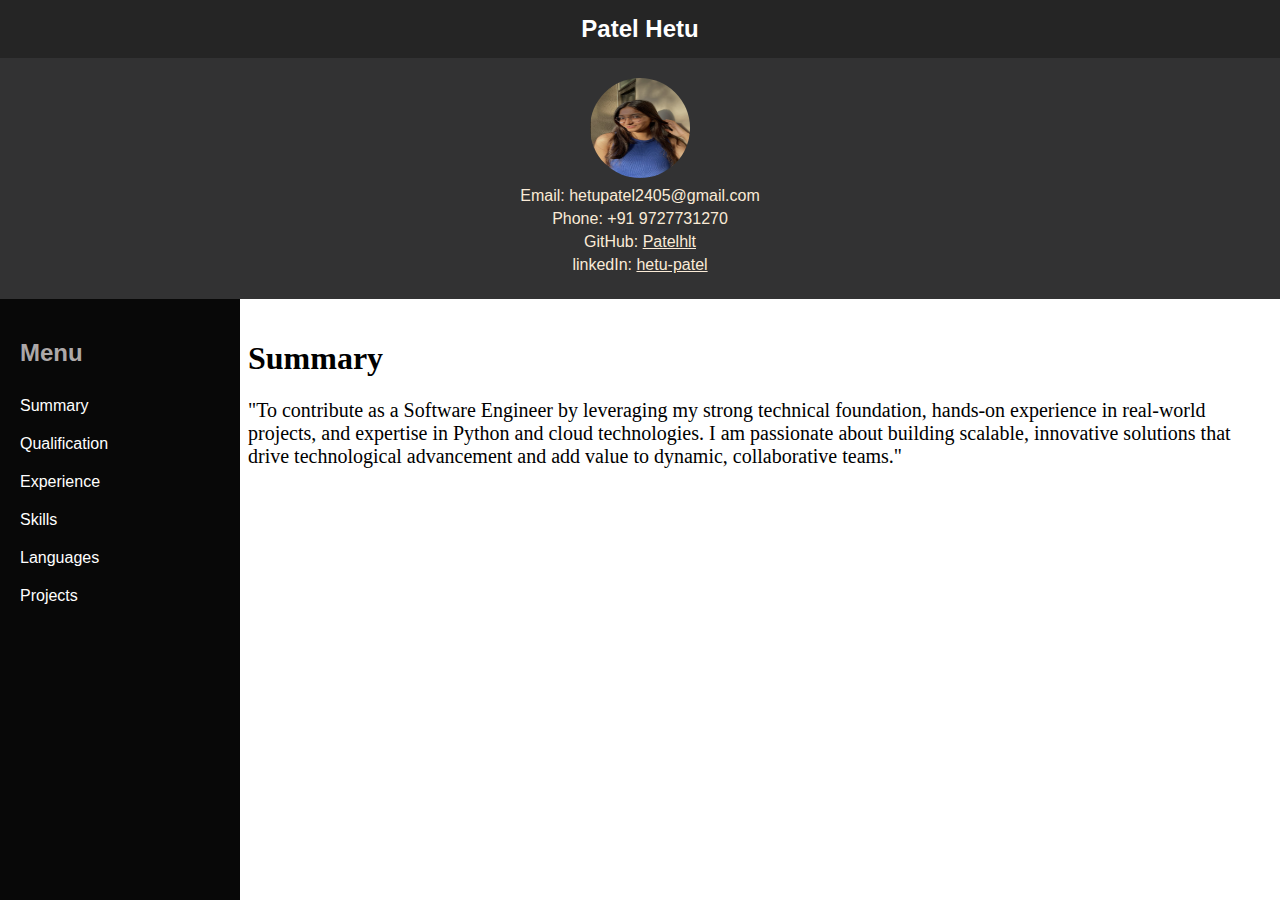
<file: lab4/index.html>
<!DOCTYPE html>
<html lang="en">
<head>
    <meta charset="UTF-8">
    <meta name="viewport" content="width=device-width, initial-scale=1.0">
    <title>My Resume</title>
    <link rel="stylesheet" href="style.css">
    
</head>
<body>
    <div class="main-header">Patel Hetu</div>
        <div class="header">
            
            <img src="hetu.png" alt="Profile Photo">
            <p style="color: antiquewhite">Email: hetupatel2405@gmail.com</p>
            <p style="color: antiquewhite">Phone: +91 9727731270</p>
            <p style="color: antiquewhite">
                GitHub: <a href="https://github.com/Patelhlt" style="color: antiquewhite;">Patelhlt</a>
            </p>
            <p style="color: antiquewhite">
                linkedIn: <a href="https://www.linkedin.com/in/hetu-patel-04044127b/" style="color: antiquewhite;">hetu-patel</a>
            </p>
         </div>   
    <div class="container">
        <div class="sidebar">
            <h2>Menu</h2>
            <a href="summary.html" target="contentFrame">Summary</a>
            <a href="qualification.html" target="contentFrame">Qualification</a>
            <a href="experience.html" target="contentFrame">Experience</a>
            <a href="skills.html" target="contentFrame">Skills</a>
            <a href="languages.html" target="contentFrame">Languages</a>
            <a href="projects.html" target="contentFrame">Projects</a>

        </div>
        <div class="content">
            <iframe name="contentFrame" src="summary.html"></iframe>
        </div>
    </div>
</body>
</html>
</file>
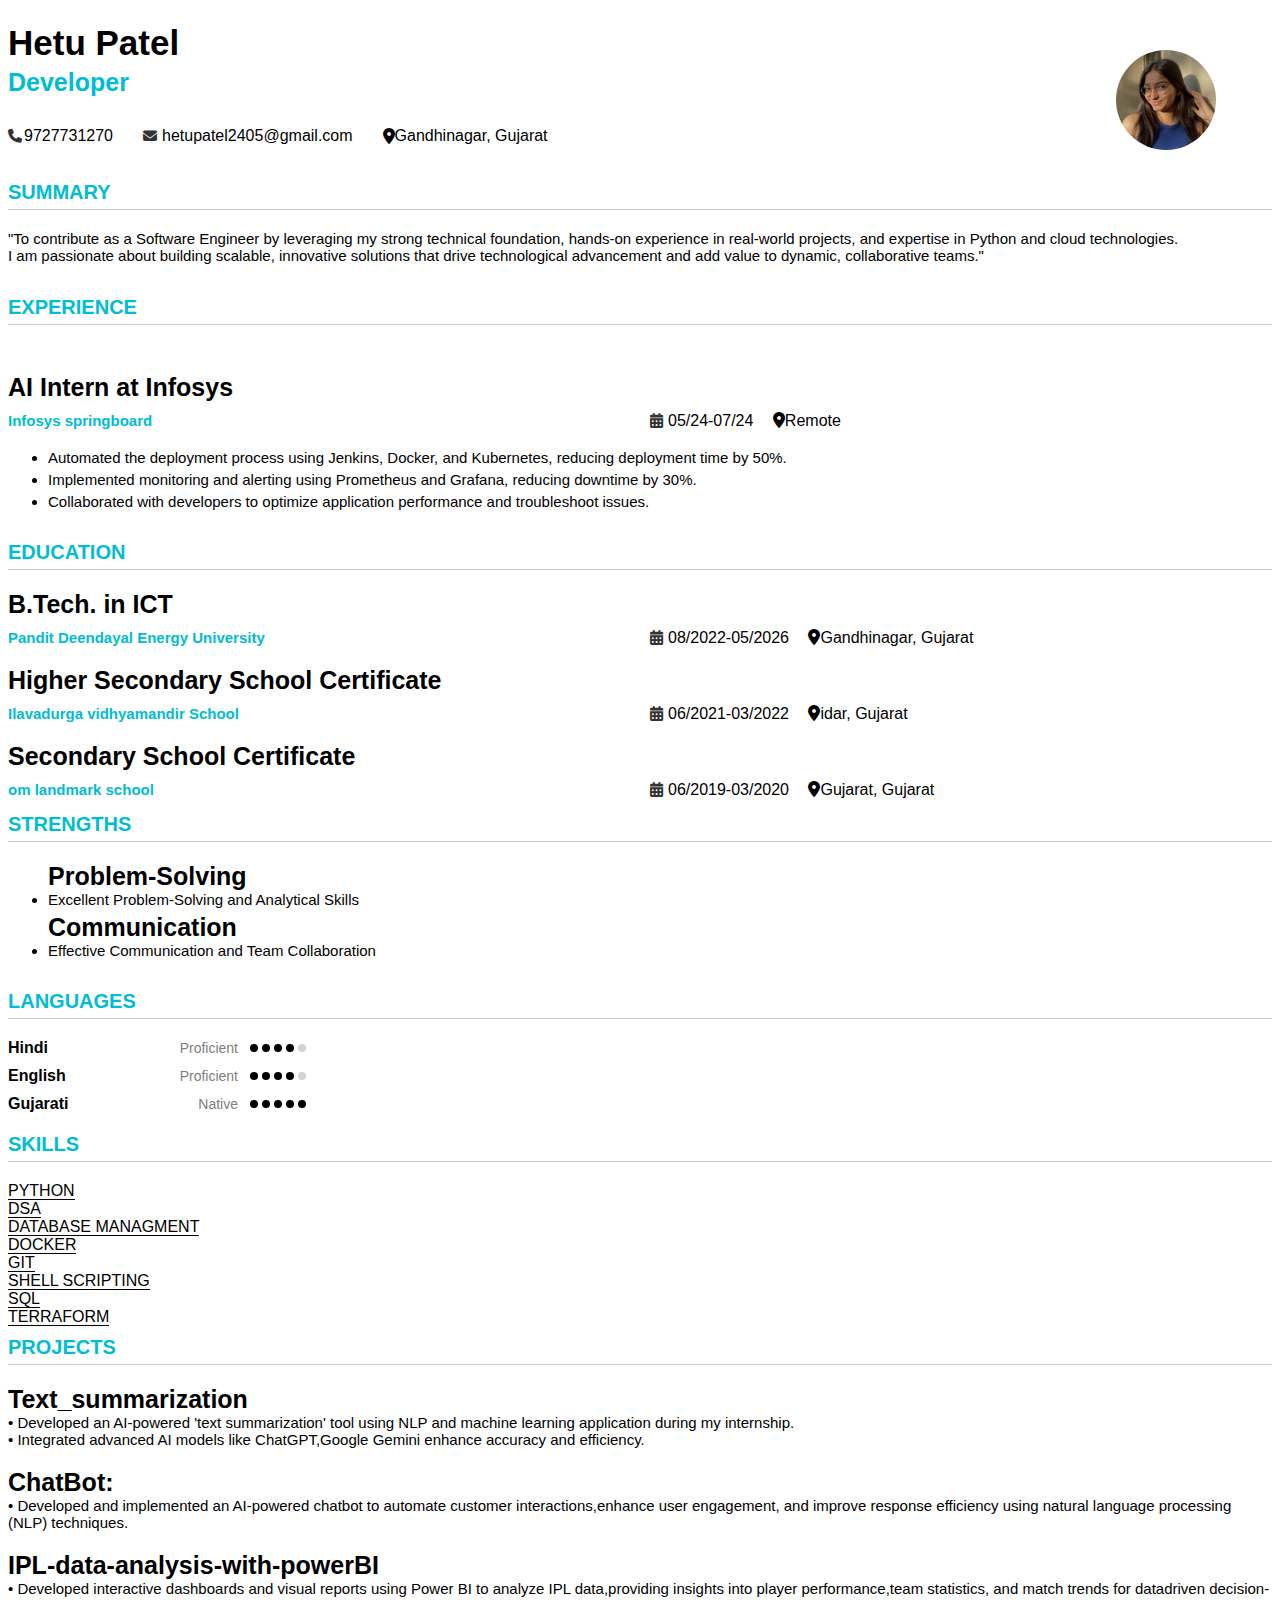
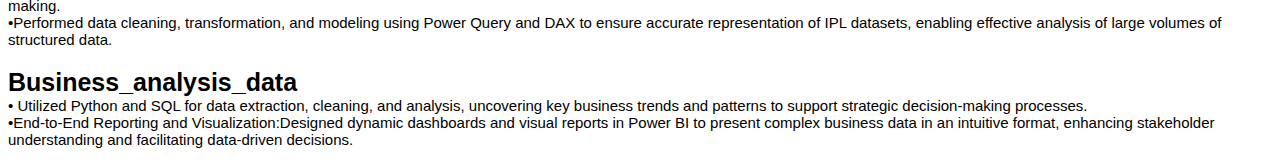
<file: lab5/index.html>
<!DOCTYPE html>
<html lang="en">
<head>
  <link rel="stylesheet" href="styles.css">
  <link rel="stylesheet" href="https://cdnjs.cloudflare.com/ajax/libs/font-awesome/6.5.1/css/all.min.css">
  <meta charset="UTF-8">
  <meta name="viewport" content="width=device-width, initial-scale=1.0">
  <title>Hetu patel Resume</title>
</head>
<body>
  <header>
    <h1>Hetu Patel</h1>
    <div class="info-container">
      <h2>Developer</h2>
      <div class="contact-info">
        <p><i class="fas fa-phone"></i> 9727731270</p>
        <p><i class="fas fa-envelope"></i> hetupatel2405@gmail.com</p>
        <p><i class="fas fa-map-marker-alt"></i> Gandhinagar, Gujarat</p>
      </div>
    </div>
    <img src="pic.png" alt="Profile Photo">
  </header>
  <div class="grid-container"></div>
    <div class="left-column">
      <h3>Summary</h3>
      <p>"To contribute as a Software Engineer by leveraging my strong technical foundation, hands-on experience in real-world projects,
        and expertise in Python and cloud technologies. <br> I am passionate about building scalable, innovative solutions that drive
        technological advancement and add value to dynamic, collaborative teams." </h3>
        <br><br>

        <h3>EXPERIENCE</h3>
        <br>
      <a><b>AI Intern at Infosys</b></a>
      <div class="inner-grid">
        <div class="inner-left-column">
          <h4>Infosys springboard</h4>
        </div>
        <div class="inner-right-column">
          <span class="tab"><i class="fas fa-calendar-alt"></i>05/24-07/24</span>
          <span class="tab"><i class="fas fa-map-marker-alt"></i>Remote</span>
        </div>
      </div>
      <ul>
        <li>Automated the deployment process using Jenkins, Docker, and Kubernetes, reducing deployment time by 50%.</li>
        <li>Implemented monitoring and alerting using Prometheus and Grafana, reducing downtime by 30%.</li>
        <li>Collaborated with developers to optimize application performance and troubleshoot issues.</li>
      </ul>
      <h3>Education</h3>
      <a><b>B.Tech. in ICT</b></a>
      <div class="inner-grid">
        <div class="inner-left-column">
          <h4>Pandit Deendayal Energy University</h4>
        </div>
        <div class="inner-right-column">
          <span class="tab"><i class="fas fa-calendar-alt"></i>08/2022-05/2026</span>
          <span class="tab"><i class="fas fa-map-marker-alt"></i>Gandhinagar, Gujarat</span>
        </div>
      </div>
      <a><b>Higher Secondary School Certificate</b></a>
      <div class="inner-grid">
        <div class="inner-left-column">
          <h4>Ilavadurga vidhyamandir School</h4>
        </div>
        <div class="inner-right-column">
          <span class="tab"><i class="fas fa-calendar-alt"></i>06/2021-03/2022</span>
          <span class="tab"><i class="fas fa-map-marker-alt"></i>idar, Gujarat</span>
        </div>
      </div>
      <a><b>Secondary School Certificate</b></a>
      <div class="inner-grid">
        <div class="inner-left-column">
          <h4>om landmark school</h4>
        </div>
        <div class="inner-right-column">
          <span class="tab"><i class="fas fa-calendar-alt"></i>06/2019-03/2020</span>
          <span class="tab"><i class="fas fa-map-marker-alt"></i>Gujarat, Gujarat</span>
        </div>
      </div>
      </div>
    <div class="right-column">
      <h3>STRENGTHS</h3>
      <ul>
        <b>Problem-Solving</b>
        <li>Excellent Problem-Solving and Analytical Skills</li>
        <b>Communication</b>
        <li>Effective Communication and Team Collaboration</li>
      </ul>
      <h3>Languages</h3>
      <div class="languages">
        <div class="language">
          <span class="lang-name">Hindi</span>
          <span class="lang-level">Proficient</span>
          <div class="dots">
            <span class="dot filled"></span>
            <span class="dot filled"></span>
            <span class="dot filled"></span>
            <span class="dot filled"></span>
            <span class="dot empty"></span>
          </div>
        </div>
        <div class="language">
          <span class="lang-name">English</span>
          <span class="lang-level">Proficient</span>
          <div class="dots">
            <span class="dot filled"></span>
            <span class="dot filled"></span>
            <span class="dot filled"></span>
            <span class="dot filled"></span>
            <span class="dot empty"></span>
          </div>
        </div>
        <div class="language">
          <span class="lang-name">Gujarati</span>
          <span class="lang-level">Native</span>
          <div class="dots">
            <span class="dot filled"></span>
            <span class="dot filled"></span>
            <span class="dot filled"></span>
            <span class="dot filled"></span>
            <span class="dot filled"></span>
          </div>
        </div>
      </div>
      <h3>Skills</h3>
      <div class="skills">
        <div class="skill">
          <span class="skill-name">Python</span><br>
          <span class="skill-name">DSA</span><br>
          <span class="skill-name">Database Managment</span><br>
          <span class="skill-name">DOCker</span><br>
          <span class="skill-name">git</span><br>
          <span class="skill-name">shell scripting</span><br>
          <span class="skill-name">sql</span><br>
          <span class="skill-name">terraform</span><br>
        </div>
      </div>
      <h3>Projects</h3>
    <li><b>Text_summarization</b> <a href="https://github.com/Patelhlt/text-summarizer"></a>
    <p>• Developed an AI-powered 'text summarization' tool using NLP and machine learning application during my internship.
        <br>• Integrated advanced AI models like ChatGPT,Google Gemini enhance accuracy and efficiency.</p></li>
    <li><b>ChatBot:</b><a href="https://github.com/Patelhlt/Chatbot"></a><p>• Developed and implemented an AI-powered chatbot to automate customer interactions,enhance user engagement, and improve response efficiency using natural language processing (NLP) techniques.</p></li>
    <li><b>IPL-data-analysis-with-powerBI</b><a href="https://github.com/Patelhlt/IPL-data-analysis-with-powerBI"></a><p>• Developed interactive dashboards and visual
        reports using Power BI to analyze IPL data,providing insights into player performance,team statistics, and match trends for datadriven decision-making.
        <br>•Performed data cleaning, transformation, and modeling using Power Query and DAX to ensure accurate representation of IPL datasets, enabling effective analysis of large volumes of structured data.</p></li>
    <li><b>Business_analysis_data</b><a href="https://github.com/Patelhlt/Business_analysis_data"></a><p>• Utilized Python and SQL for data extraction, cleaning, and analysis, uncovering key business trends and patterns to support strategic decision-making processes.
        <br>•End-to-End Reporting and Visualization:Designed dynamic dashboards and visual reports in Power BI to present complex business data in an intuitive format, enhancing stakeholder understanding and facilitating data-driven decisions.</p></li>
    </div>
</body>
</html>
</file>
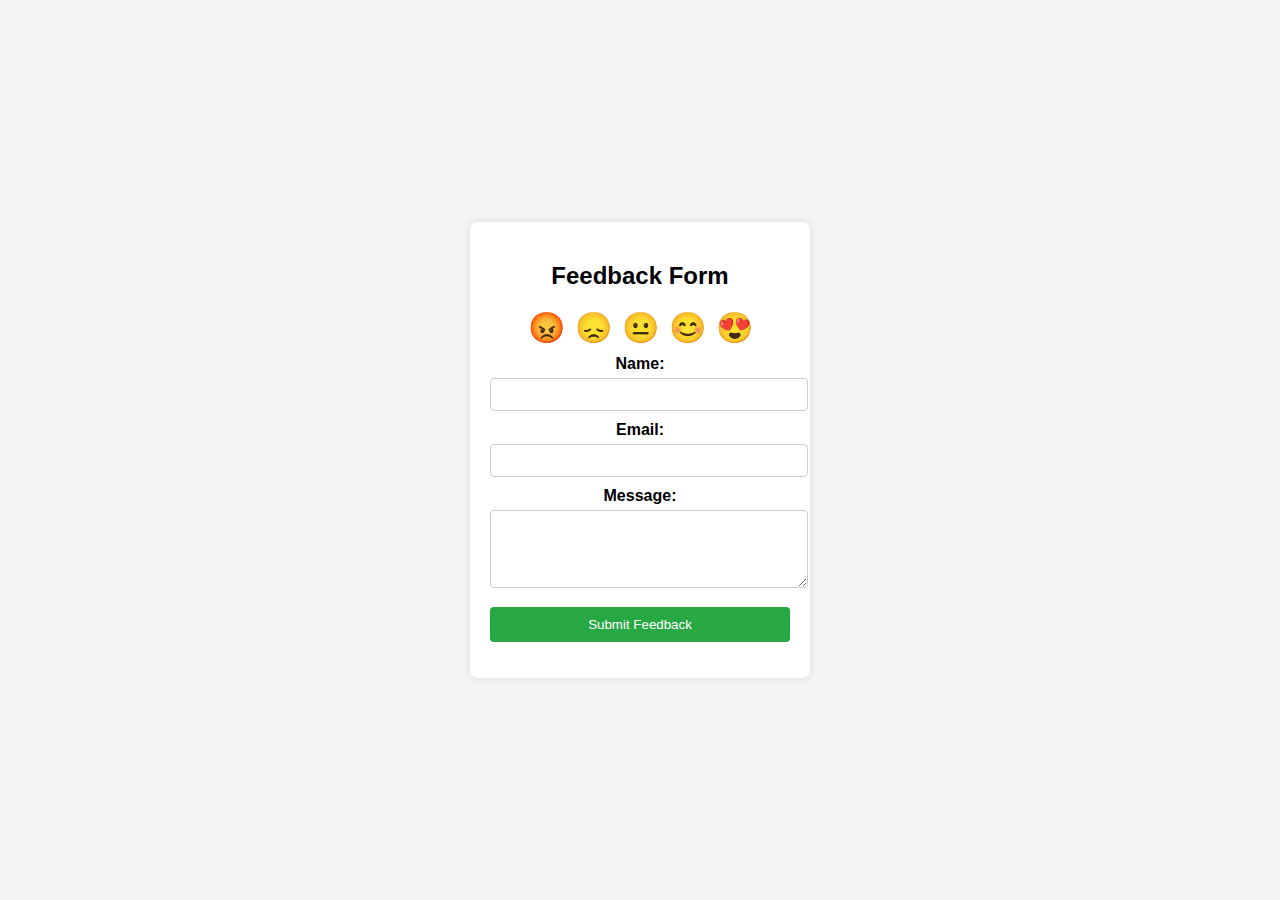
<file: lab6/index.html>
<!DOCTYPE html>
<html lang="en">
<head>
    <meta charset="UTF-8">
    <meta name="viewport" content="width=device-width, initial-scale=1.0">
    <title>Emoji Feedback Form</title>
    <link rel="stylesheet" href="styles.css">
</head>
<body>
    <div class="container">
        <h2>Feedback Form</h2>

        <!-- Emoji Rating Section -->
        <div class="rating">
            <span class="emoji" data-value="1">😡</span>
            <span class="emoji" data-value="2">😞</span>
            <span class="emoji" data-value="3">😐</span>
            <span class="emoji" data-value="4">😊</span>
            <span class="emoji" data-value="5">😍</span>
        </div>
        <input type="hidden" id="rating" name="rating" value="">

        <form id="feedbackForm">
            <label for="name">Name:</label>
            <input type="text" id="name" name="name" required>

            <label for="email">Email:</label>
            <input type="email" id="email" name="email" required>

            <label for="message">Message:</label>
            <textarea id="message" name="message" rows="4" required></textarea>

            <button type="submit">Submit Feedback</button>
        </form>

        <p id="responseMessage"></p>
    </div>

    <script src="script.js"></script>
</body>
</html>
</file>
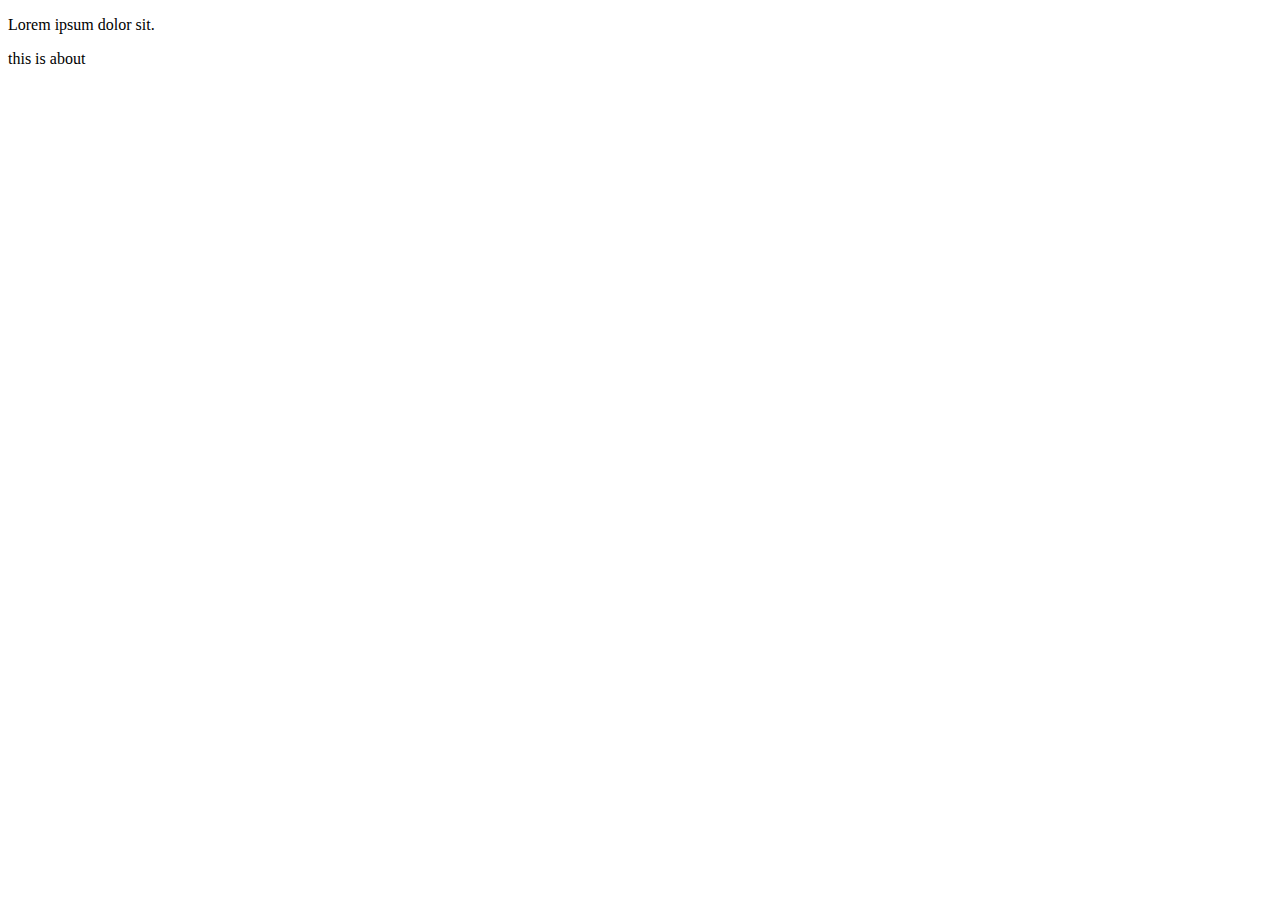
<file: HTML/about.html>
<!DOCTYPE html>
<html lang="en">
<head>
    <meta charset="UTF-8">
    <meta name="viewport" content="width=device-width, initial-scale=1.0">
    <title>about</title>
</head>
<body>
    <p>Lorem ipsum dolor sit.</p>
    this is about
</body>
</html>
</file>
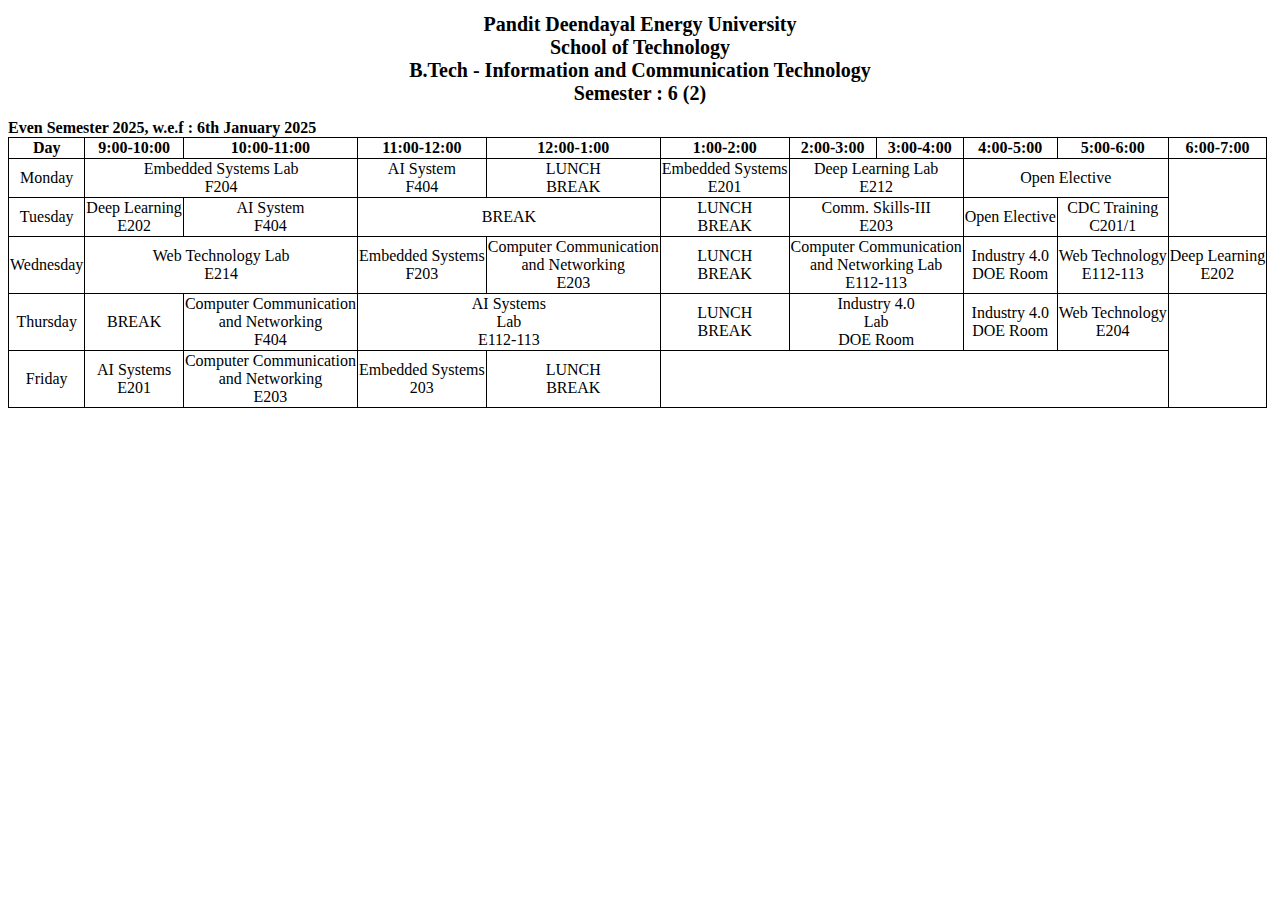
<file: HTML/EXP-2.HTML>
<!DOCTYPE html>
<html lang="en">
<head>
    <meta charset="UTF-8">
    <meta name="viewport" content="width=device-width, initial-scale=1.0">
    <title>ICT Sem-6</title>
    <style>
        table,
        th,
        td {
            border: 1px solid black;
            border-collapse: collapse;
        }
        th {
            text-align: center;
        }
    </style>
</head>
<body>
    <center><h1 style="font-size: 20px;">Pandit Deendayal Energy University
        <br>School of Technology
        <br>B.Tech - Information and Communication Technology
        <br>Semester : 6 (2)
    </h1></center>
</body>
</html>
<b>Even Semester 2025, w.e.f : 6th January 2025</b>
<table border>
    <tr>
        <th>Day</th>
        <th>9:00-10:00</th>
        <th>10:00-11:00</th>
        <th>11:00-12:00</th>
        <th>12:00-1:00</th>
        <th>1:00-2:00</th>
        <th>2:00-3:00</th>
        <th>3:00-4:00</th>
        <th>4:00-5:00</th>
        <th>5:00-6:00</th>
        <th>6:00-7:00</th>
    </tr>
    <tr>
        <td><center>Monday</center></td>
        <td colspan="2"><center>Embedded Systems Lab <br>F204</center></td>
        <td><center>AI System <br>F404</center></td>
        <td><center>LUNCH <br>BREAK</center></td>
        <td><center>Embedded Systems <br>E201</center></td>
        <td colspan="2"><center>Deep Learning Lab <br>E212</center></td>
        <td colspan="2"><center>Open Elective</center></td>
    </tr>
    <tr>
        <td><center>Tuesday</center></td>
        <td><center>Deep Learning <br>E202</center></td>
        <td><center>AI System <br>F404</center></td>
        <td colspan="2"><center>BREAK</center></td>
        <td><center>LUNCH<br>BREAK</center></center></td>
        <td colspan="2"><center>Comm. Skills-III <br>E203</center></td>
        <td><center>Open Elective</center></td>
        <td><center>CDC Training <br>C201/1</center></td>
    </tr>
    <tr>
        <td><center>Wednesday</center></td>
        <td colspan="2"><center>Web Technology Lab<br>E214</center></td>
        <td><center>Embedded Systems <br>F203</center></td>
        <td><center>Computer Communication <br>and Networking <br>E203</center></td>
        <td><center>LUNCH <br>BREAK</center></td>
        <td colspan="2"><center>Computer Communication <br>and Networking Lab<br>E112-113</center></td>
        <td><center>Industry 4.0 <br>DOE Room</center></td>
        <td><center>Web Technology <br>E112-113</center></td>
        <td><center>Deep Learning <br>E202</center></td>
    </tr>
    <tr>
<td><center>Thursday</center></td>
    <td><center>BREAK</center></td>
    <td><center>Computer Communication <br>and Networking <br>F404</center></td>
    <td colspan="2"><center>AI Systems <br>Lab<br>E112-113</center></td>
    <td><center>LUNCH <br>BREAK</center></td>
    <td colspan="2"><center>Industry 4.0<br> Lab<br>DOE Room</center></td>
    <td><center>Industry 4.0 <br>DOE Room</center></td>
    <td><center>Web Technology <br>E204</center></td>
</tr>
<tr>
    <td><center>Friday</center></td>
    <td><center>AI Systems <br>E201</center></td>
    <td><center>Computer Communication <br>and Networking <br>E203</center></td>
    <td><center>Embedded Systems <br>203</center></td>
    <td><center>LUNCH <br>BREAK</center></td>
    <td colspan="5"><center></center></td>
</tr>
</table>
</body>
</html>
</file>
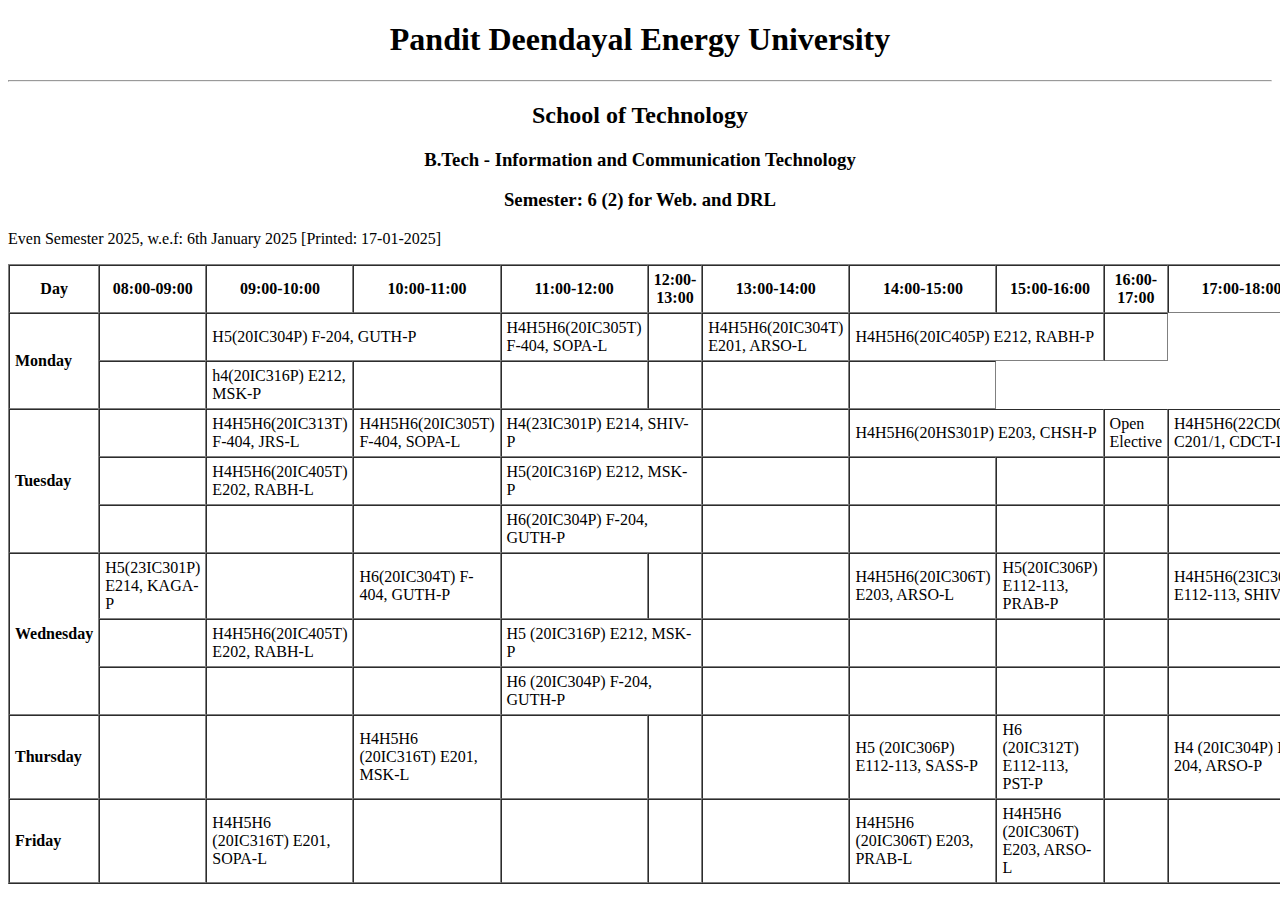
<file: HTML/EXP2.HTML>
<!DOCTYPE html>
<html>
<head>
    <title>Semester 6 Timetable</title>
</head>
<body>
    <h1><center>Pandit Deendayal Energy University</center></h1>
    <hr>
    <h2><center>School of Technology</center></h2>
    <h3><center>B.Tech - Information and Communication Technology</center></h3>
    <h3><center>Semester: 6 (2) for Web. and DRL</center></h3>
    <p>Even Semester 2025, w.e.f: 6th January 2025 [Printed: 17-01-2025]</p>

    <table border="1" cellspacing="0" cellpadding="5"><center>
        <tr>
            <th>Day</th>
            <th>08:00-09:00</th>
            <th>09:00-10:00</th>
            <th>10:00-11:00</th>
            <th>11:00-12:00</th>
            <th>12:00-13:00</th>
            <th>13:00-14:00</th>
            <th>14:00-15:00</th>
            <th>15:00-16:00</th>
            <th>16:00-17:00</th>
            <th>17:00-18:00</th>
            <th>18:00-19:00</th>
        </tr>
        <tr>
            <td rowspan =2><b>Monday</b></td>
            <td></td>
            <td colspan=2>H5(20IC304P) F-204, GUTH-P</td>
            <td>H4H5H6(20IC305T) F-404, SOPA-L</td>
            <td></td>
            <td>H4H5H6(20IC304T) E201, ARSO-L</td>
            <td colspan=2>H4H5H6(20IC405P) E212, RABH-P</td>
            <td></td>
        </tr>
           <tr>
            <td></td>
            <td cospan="2">h4(20IC316P) E212, MSK-P</td>
            <td></td>
            <td></td>
            <td></td>
            <td></td>
            <td></td>
        </tr>
        <tr>
            <td rowspan=3><b>Tuesday</b></td>
            <td></td>
            <td>H4H5H6(20IC313T) F-404, JRS-L</td>
            <td>H4H5H6(20IC305T) F-404, SOPA-L</td>
            <td colspan="2">H4(23IC301P) E214, SHIV-P </td>
            <td></td>
            <td colspan="2">H4H5H6(20HS301P) E203, CHSH-P</td>
            <td>Open Elective</td>          
            <td>H4H5H6(22CD006) C201/1, CDCT-L</td>
            <td></td>
        </tr>
        <tr>
            <td></td>
            <td>H4H5H6(20IC405T) E202, RABH-L</td>
            <td></td>
            <td colspan="2">H5(20IC316P) E212, MSK-P</td>
            <td></td>
            <td></td>
            <td></td>
            <td></td>
            <td></td>
            <td></td>
        </tr>
        <tr>
            <td></td>
            <td></td>
            <td></td>
            <td colspan=2>H6(20IC304P) F-204, GUTH-P</td>
            <td></td>
            <td></td>
            <td></td>
            <td></td>
            <td></td>
            <td></td>
        </tr>
        <tr>
            <td rowspan="3"><b>Wednesday</b></td>
            <td>H5(23IC301P) E214, KAGA-P</td>
            <td></td>
            <td>H6(20IC304T) F-404, GUTH-P</td>
            <td></td>
            <td></td>
            <td></td>
            <td>H4H5H6(20IC306T) E203, ARSO-L</td>
            <td>H5(20IC306P) E112-113, PRAB-P</td>
            <td></td>
            <td>H4H5H6(23IC301T) E112-113, SHIV-L</td>
            <td></td>
        </tr>
        <tr>
            <td></td>
            <td>H4H5H6(20IC405T) E202, RABH-L</td>
            <td></td>
            <td colspan="2">H5 (20IC316P) E212, MSK-P</td>
            <td></td>
            <td></td>
            <td></td>
            <td></td>
            <td></td>
            <td></td>
        </tr>
        <tr>
            <td></td>
            <td></td>
            <td></td>
            <td colspan=2>H6 (20IC304P) F-204, GUTH-P</td>
            <td></td>
            <td></td>
            <td></td>
            <td></td>
            <td></td>
            <td></td>
        </tr>
        <tr>
            <td><b>Thursday</b></td>
            <td></td>
            <td></td>
            <td>H4H5H6 (20IC316T) E201, MSK-L</td>
            <td></td>
            <td></td>
            <td></td>
            <td>H5 (20IC306P) E112-113, SASS-P</td>
            <td>H6 (20IC312T) E112-113, PST-P</td>
            <td></td>
            <td>H4 (20IC304P) F-204, ARSO-P</td>
            <td></td>
        </tr>
        <tr>
            <td><b>Friday</b></td>
            <td></td>
            <td>H4H5H6 (20IC316T) E201, SOPA-L</td>
            <td></td>
            <td></td>
            <td></td>
            <td></td>
            <td>H4H5H6 (20IC306T) E203, PRAB-L</td>
            <td>H4H5H6 (20IC306T) E203, ARSO-L</td>
            <td></td>
            <td></td>
            <td></td>
        </tr>
    </center>
    </table>
</body>
</html>
</file>
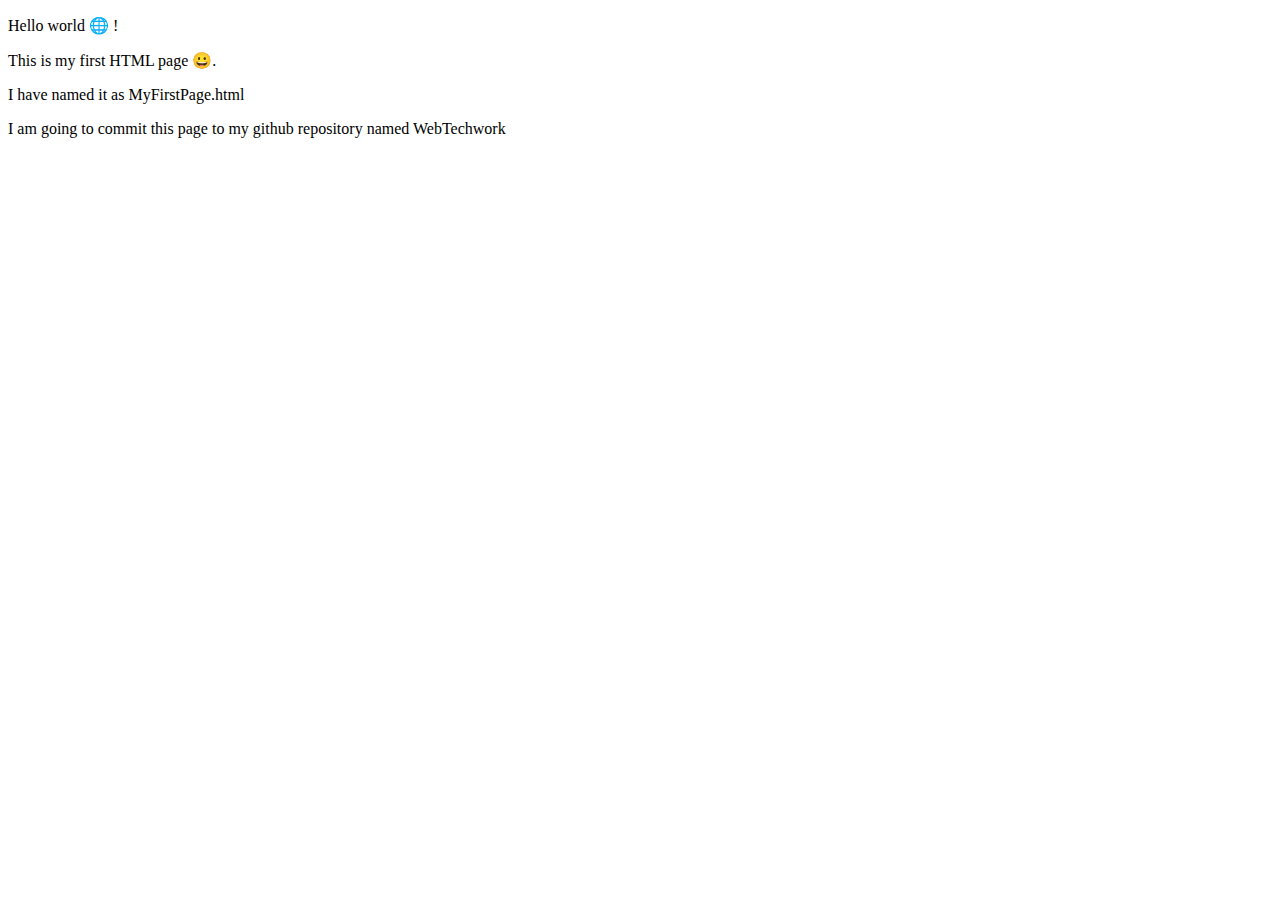
<file: lab1/Myfirstpage.html>
<!DOCTYPE html>
<html lang="en">

<head>
    <meta charset="UTF-8">
    <meta name="viewport" content="width=device-width, initial-scale=1.0">
    <title>Document</title>
</head>

<body>
    <p>Hello world &#127760; !</p>
    <p>This is my first HTML page &#128512;.</p>
    <p>I have named it as MyFirstPage.html</p>
    <p>I am going to commit this page to my github repository named WebTechwork</p>
</body>

</html>
</file>
<file: lab4/style.css>
body {
    display: flex;
    flex-direction: column;
    font-family: Arial, sans-serif;
    margin: 0;
}
.main-header {
    background: #252525;
    color: white;
    text-align: center;
    padding: 15px;
    font-size: 24px;
    font-weight: bold;
}
.container {
    display: flex;
    flex-grow: 1;
}
.sidebar {
    width: 200px;
    background: #080808;
    color: rgb(173, 168, 168);
    padding: 20px;
    height: 100vh;
    position: fixed;
}
.sidebar a {
    display: block;
    color: white;
    text-decoration: none;
    padding: 10px 0;
}
.sidebar a:hover {
    background: #555;
}
.content {
    margin-left: 220px;
    padding: 20px;
    flex-grow: 1;
}
iframe {
    width: 100%;
    height: 500px;
    border: none;
}
.header {
    text-align: center;
    padding: 20px;
    background-color: rgb(50, 50, 51)
}
.header img {
    width: 100px;
    height: 100px;
    border-radius: 50%;
}
.header p {
    margin: 5px 0;
}
.header h2 {
    margin: 10px 0;
}
</file>
<file: lab5/styles.css>
header h1 {
    margin-bottom: 5px;
    font-size: 35px;
    font-family: 'Poppins', sans-serif;
}
header h2 {
    margin-top: 0;
    font-size: 25px;
    color: #00BCD4;
    margin-bottom: 5px;
}
header img {
    position: absolute;
    right: 5%;
    top: 50px;
    height: 100px;
    width: 100px;
    border-radius: 50%;
}
.fa-phone {
    color: #333;
    font-size: 14px;
    margin-right: 2px;
}
.fa-envelope {
    color: #333;
    font-size: 14px;
    margin-right: 5px;
}
.fa-map-marker {
    color: #333;
    font-size: 14px;
    margin-right: 5px;
}
.contact-info {
    display: flex;
    gap: 30px;
    margin-top: 5px;
    flex-wrap: wrap;
}
.info-container {
    display: flex;
    flex-direction: column;
    align-items: flex-start;
}
header p {
    display: flex;
    margin-top: 0;
    justify-content: space-between;
    align-items: center;
    padding: 20px 0;
}
.grid-container {
    display: grid;
    grid-template-columns: 2.5fr 1fr;
    gap: 20px;
}
.left-column, .right-column {
    display: flex;
    flex-direction: column;
    gap: 10px;
    margin-bottom: 5px;
}
.left-column h3, .right-column h3 {
    margin-top: 0;
    font-size: 20px;
    color: #00BCD4;
    margin-bottom: 5px;
    border-bottom: 1px solid #ccc;
    padding-bottom: 5px;           
    margin-bottom: 10px; 
    text-transform: uppercase;
}
.left-column p, .right-column p {
    margin-top: 0;
    font-size: 15px;
    margin-bottom: 5px;
}
.left-column h4, .right-column h4 {
    color: #00BCD4;
    text-decoration: none;
    font-size: 15px;
    margin-top: 0;
    margin-bottom: 5px;
}
.left-column a, .right-column a {
    color: #000000;
    margin-top: 0;
    font-size: 20px;
}
.left-column b, .right-column b {
    color: #000000;
    margin-top: 0;
    font-size: 25px;
}
.inner-grid {
    display: grid;
    grid-template-columns: 1fr 1fr; 
    gap: 20px;
    margin-top: 0;
    margin-bottom: 5px;
  }
  
  .inner-column {
    border: 1px solid #ddd;
    padding: 10px;
    margin-top: 0;
    margin-bottom: 5px;
  }
.inner-left-column h4, .inner-right-column h4 {
    margin-top: 0;
    font-size: 15px;
    margin-bottom: 5px;
}
.fa-calendar-alt {
    color: #333;
    font-size: 15px;
    margin-right: 5px;
    margin-bottom: 5px;
}
.tab {
    margin-right: 15px;
    margin-bottom:5px;
  }
.left-column li, .right-column li {
    margin-top: 0;
    font-size: 15px;
    margin-bottom: 5px;
}
.left-column ul, .right-column ul {
    margin-top: 0px;
}
body {
    font-family: Arial, sans-serif;
}

.languages {
    width: 300px;
}

h3 {
    font-size: 16px;
    color: gray;
    text-transform: uppercase;
    margin-bottom: 5px;
}
hr {
    border: 0;
    height: 1px;
    background: #999;
    margin-bottom: 10px;
}
.language {
    display: flex;
    align-items: center;
    justify-content: space-between;
    margin-bottom: 10px;
}
.lang-name {
    font-weight: bold;
}
.lang-level {
    font-size: 14px;
    color: gray;
    margin-left: auto;
    margin-right: 10px;
}
.dots {
    display: flex;
}
.dot {
    width: 8px;
    height: 8px;
    margin: 0 2px;
    border-radius: 50%;
    background-color: lightgray;
}
.filled {
    background-color: black;
}
.skills {
    width: 300px;
}
.skill-name {
    border-bottom: 1px solid #000000;
    padding-bottom: 0px;
    text-transform: uppercase;
    margin-bottom: 5px;
}
</file>
<file: lab6/styles.css>
body {
    font-family: Arial, sans-serif;
    background-color: #f4f4f4;
    display: flex;
    justify-content: center;
    align-items: center;
    height: 100vh;
    margin: 0;
}

.container {
    background: #fff;
    padding: 20px;
    border-radius: 8px;
    box-shadow: 0 0 10px rgba(0, 0, 0, 0.1);
    width: 300px;
    text-align: center;
}

h2 {
    text-align: center;
}

/* Emoji Rating Styling */
.rating {
    display: flex;
    justify-content: center;
    margin: 10px 0;
}

.emoji {
    font-size: 30px;
    cursor: pointer;
    margin: 0 5px;
    transition: transform 0.2s;
}

.emoji:hover {
    transform: scale(1.3);
}

.selected {
    transform: scale(1.5);
    border-bottom: 3px solid #ffcc00;
}

label {
    font-weight: bold;
    display: block;
    margin-top: 10px;
}

input, textarea {
    width: 100%;
    padding: 8px;
    margin-top: 5px;
    border: 1px solid #ccc;
    border-radius: 4px;
}

button {
    width: 100%;
    padding: 10px;
    background: #28a745;
    color: #fff;
    border: none;
    margin-top: 15px;
    cursor: pointer;
    border-radius: 4px;
}

button:hover {
    background: #218838;
}

#responseMessage {
    text-align: center;
    color: green;
    font-weight: bold;
    margin-top: 10px;
}
</file>
